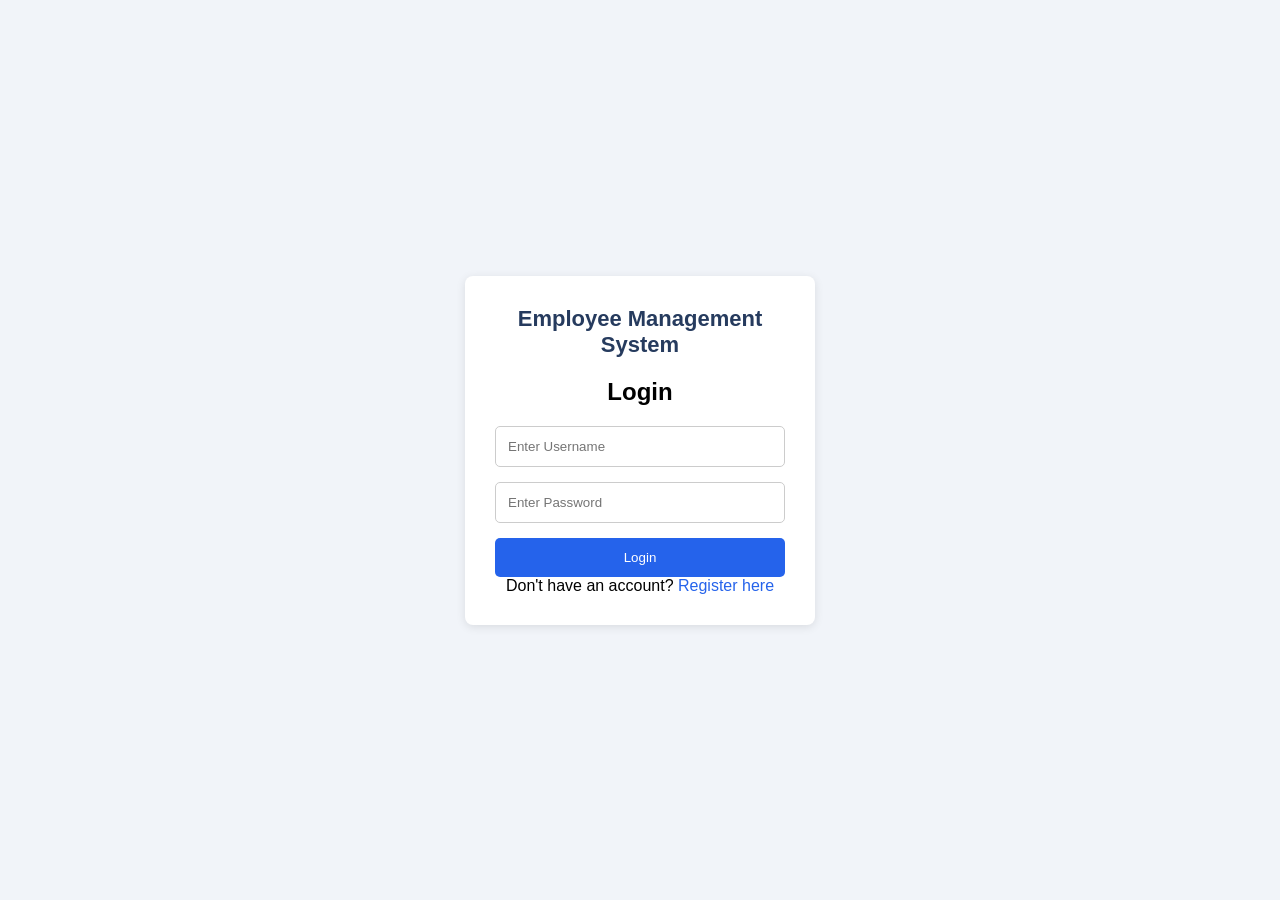
<file: src/main/resources/static/index.html>
<!DOCTYPE html>
<html lang="en">
<head>
    <meta charset="UTF-8">
    <meta name="viewport" content="width=device-width, initial-scale=1.0">
    <title>Employee Management System - Login</title>

    <link rel="stylesheet" href="css/style.css">
</head>
<body>

<div class="login-container">

    <h1>Employee Management System</h1>
    <h2>Login</h2>

    <form id="loginForm">

        <input
                type="text"
                id="username"
                placeholder="Enter Username"
                required
        >

        <input
                type="password"
                id="password"
                placeholder="Enter Password"
                required
        >

        <button type="submit">Login</button>

        <p id="loginMessage"></p>

    </form>

    <p>
        Don't have an account?
        <a href="register.html">Register here</a>
    </p>

</div>

<script src="js/auth.js"></script>

</body>
</html>
</file>
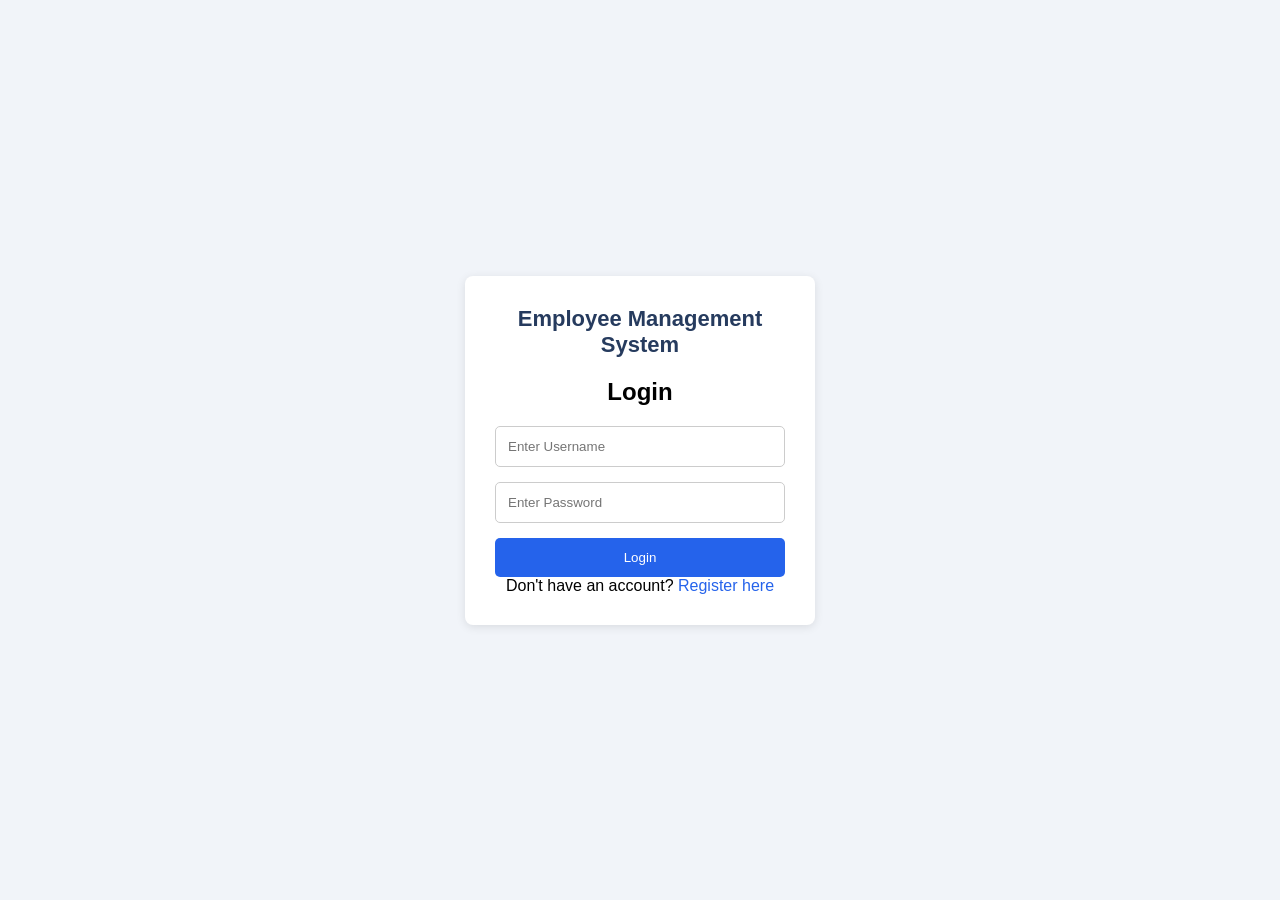
<file: src/main/resources/static/dashboard.html>
<!DOCTYPE html>
<html lang="en">
<head>
    <meta charset="UTF-8">
    <meta name="viewport" content="width=device-width, initial-scale=1.0">
    <title>Employee Management Dashboard</title>

    <link rel="stylesheet" href="css/style.css">
</head>
<body>

<header class="dashboard-header">
    <h2>Employee Management System</h2>

    <div>
        <span id="welcomeUser">Welcome!</span>
        <button id="logoutBtn">Logout</button>
    </div>
</header>

<main class="dashboard-container">

    <h2>Dashboard</h2>
    <p>Welcome to the Employee Management System.</p>

    <div class="dashboard-cards">

        <div class="dashboard-card">
            <h3>Employee Management</h3>
            <p>View and manage employee records.</p>
            <a href="employees.html">View Employees</a>
        </div>

        <div class="dashboard-card">
            <h3>Add Employee</h3>
            <p>Add a new employee to the system.</p>
            <a href="employee-form.html">Add Employee</a>
        </div>

    </div>

</main>

<script src="js/common.js"></script>

</body>
</html>
</file>
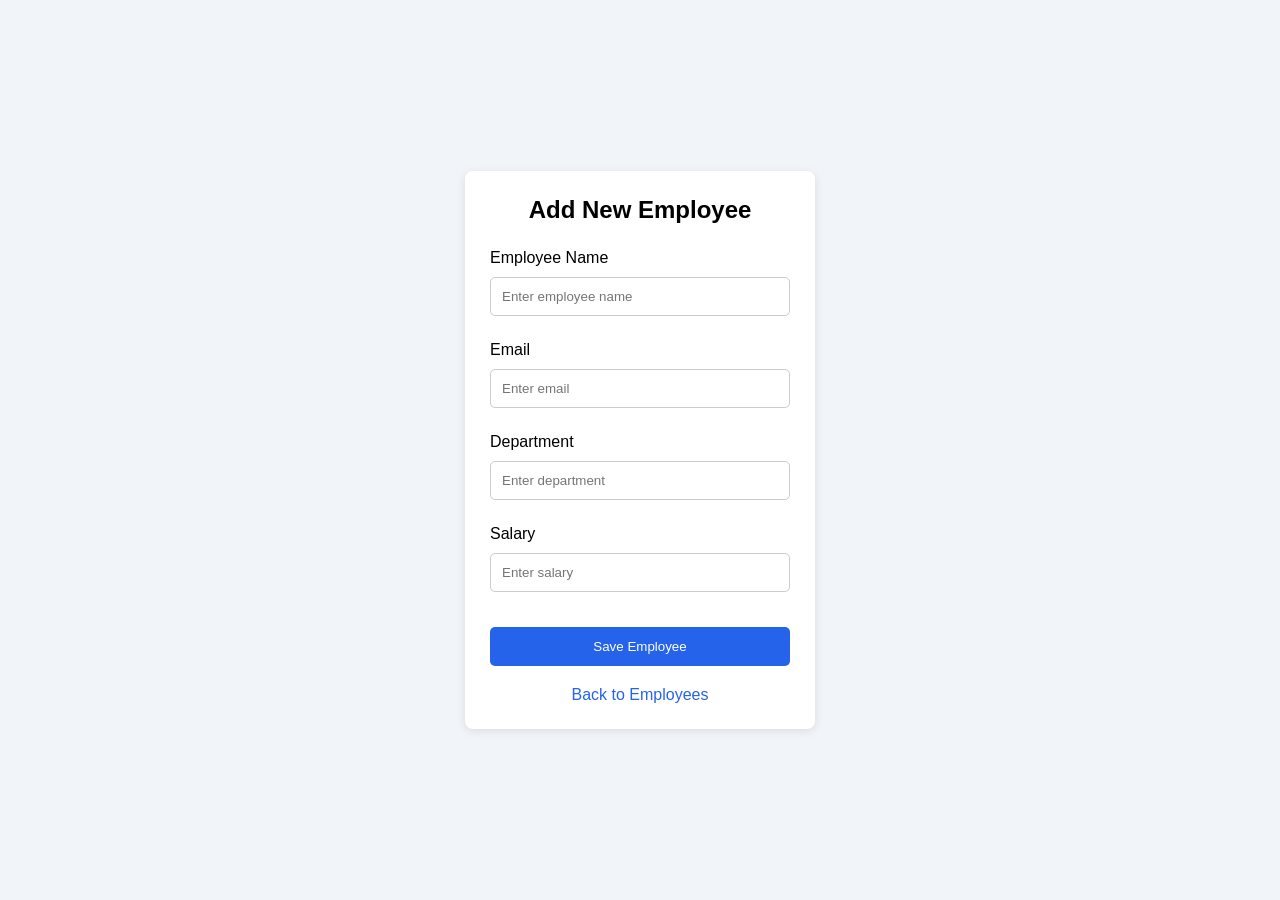
<file: src/main/resources/static/employee-form.html>
<!DOCTYPE html>
<html lang="en">
<head>
    <meta charset="UTF-8">
    <meta name="viewport" content="width=device-width, initial-scale=1.0">
    <title>Add Employee</title>
    <link rel="stylesheet" href="css/style.css">
</head>
<body>

<div class="form-container">

    <h2>Add New Employee</h2>

    <form id="employeeForm">

        <label for="name">Employee Name</label>
        <input type="text" id="name" placeholder="Enter employee name" required>

        <label for="email">Email</label>
        <input type="email" id="email" placeholder="Enter email" required>

        <label for="department">Department</label>
        <input type="text" id="department" placeholder="Enter department" required>

        <label for="salary">Salary</label>
        <input type="number" id="salary" placeholder="Enter salary"
               min="0.01" step="0.01" required>

        <button type="submit">Save Employee</button>

    </form>

    <p id="formMessage"></p>

    <a href="employees.html">Back to Employees</a>

</div>

<script src="js/employee-form.js"></script>

</body>
</html>
</file>
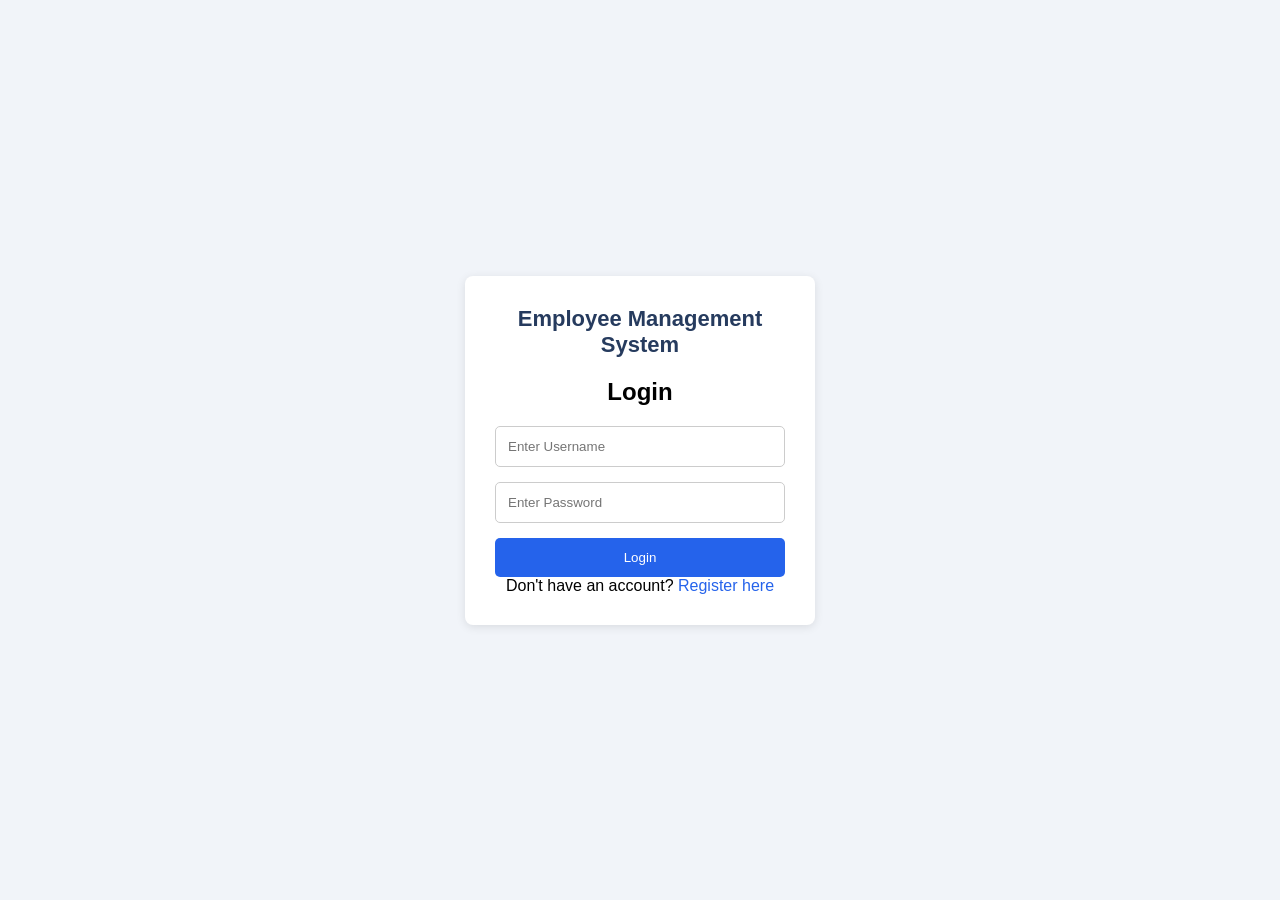
<file: src/main/resources/static/employees.html>
<!DOCTYPE html>
<html lang="en">
<head>
    <meta charset="UTF-8">
    <meta name="viewport" content="width=device-width, initial-scale=1.0">
    <title>Employee Management</title>

    <link rel="stylesheet" href="css/style.css">
</head>
<body>

<header class="dashboard-header">
    <h2>Employee Management System</h2>

    <div>
        <a href="dashboard.html">Dashboard</a>
        <button id="logoutBtn">Logout</button>
    </div>
</header>

<main class="employee-container">

    <h2>Employee Management</h2>

    <div class="employee-actions">
        <a href="employee-form.html" class="btn-primary">
            Add Employee
        </a>
    </div>

    <section class="filter-section">

        <div>
            <label for="departmentSearch">Search by Department</label>
            <input
                    type="text"
                    id="departmentSearch"
                    placeholder="Enter department"
            >
            <button id="searchDepartmentBtn">Search</button>
        </div>

        <div>
            <label for="minSalary">Minimum Salary</label>
            <input
                    type="number"
                    id="minSalary"
                    placeholder="Enter minimum salary"
                    min="0"
            >
            <button id="searchSalaryBtn">Filter</button>
        </div>

        <button id="showAllBtn">Show All</button>

    </section>

    <p id="employeeMessage"></p>

    <div class="table-container">

        <table>
            <thead>
            <tr>
                <th>ID</th>
                <th>Name</th>
                <th>Email</th>
                <th>Department</th>
                <th>Salary</th>
                <th>Created At</th>
            </tr>
            </thead>

            <tbody id="employeeTableBody">
            <tr>
                <td colspan="6">Loading employees...</td>
            </tr>
            </tbody>
        </table>

    </div>

    <div class="pagination">

        <button id="previousBtn">Previous</button>

        <span id="pageInfo">Page 1</span>

        <button id="nextBtn">Next</button>

    </div>

</main>

<script src="js/common.js"></script>
<script src="js/employees.js"></script>

</body>
</html>
</file>
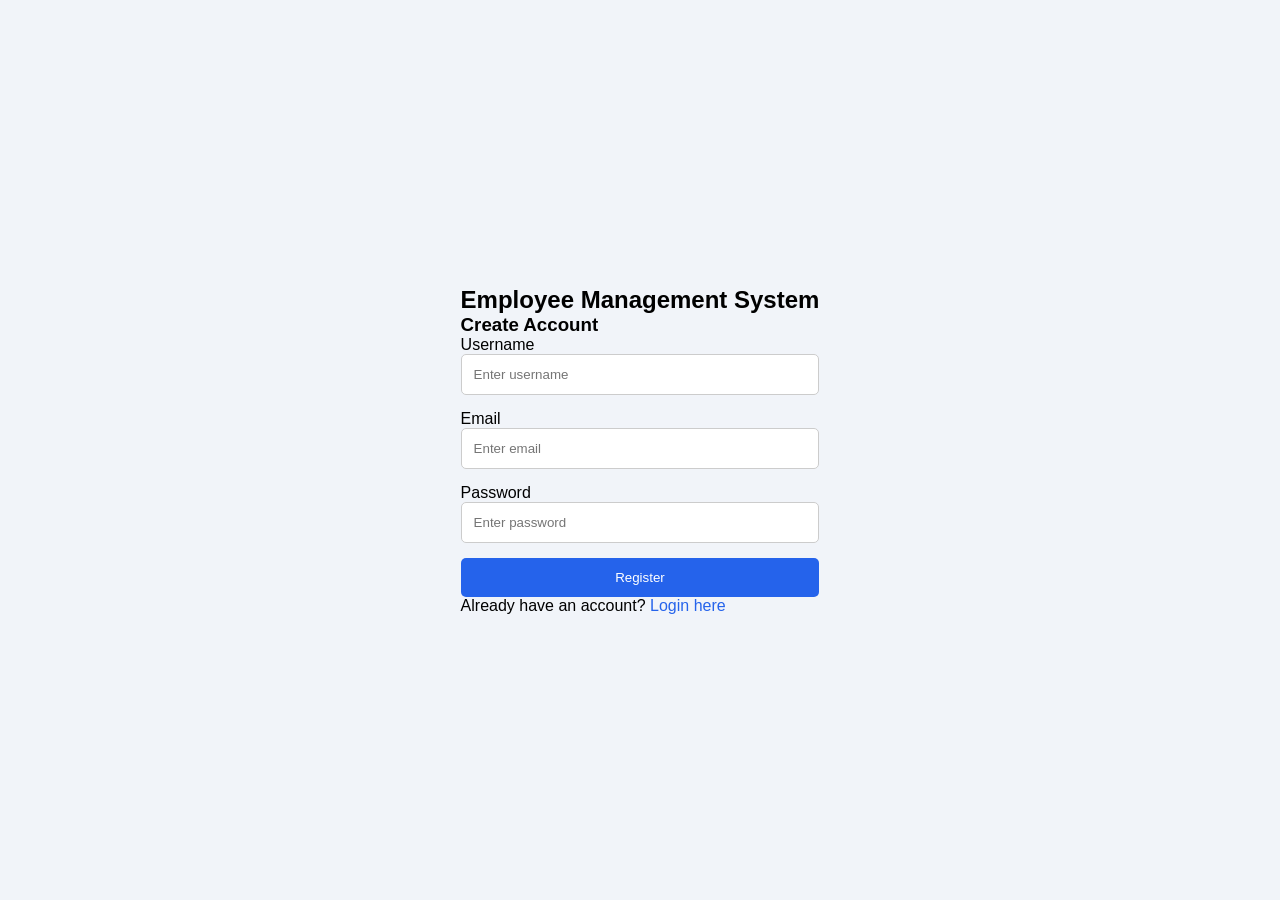
<file: src/main/resources/static/register.html>
<!DOCTYPE html>
<html lang="en">
<head>
    <meta charset="UTF-8">
    <meta name="viewport" content="width=device-width, initial-scale=1.0">
    <title>Register - Employee Management System</title>

    <link rel="stylesheet" href="css/style.css">
</head>

<body>

<div class="auth-container">

    <div class="auth-card">

        <h2>Employee Management System</h2>

        <h3>Create Account</h3>

        <form id="registerForm">

            <div class="form-group">
                <label for="username">Username</label>
                <input
                        type="text"
                        id="username"
                        name="username"
                        placeholder="Enter username"
                        required
                >
            </div>

            <div class="form-group">
                <label for="email">Email</label>
                <input
                        type="email"
                        id="email"
                        name="email"
                        placeholder="Enter email"
                        required
                >
            </div>

            <div class="form-group">
                <label for="password">Password</label>
                <input
                        type="password"
                        id="password"
                        name="password"
                        placeholder="Enter password"
                        required
                >
            </div>

            <button type="submit" class="btn-primary">
                Register
            </button>

            <p id="message"></p>

        </form>

        <p class="auth-link">
            Already have an account?
            <a href="index.html">Login here</a>
        </p>

    </div>

</div>

<script src="js/auth.js"></script>

</body>
</html>
</file>
<file: src/main/resources/static/css/style.css>
* {
    margin: 0;
    padding: 0;
    box-sizing: border-box;
}

body {
    font-family: Arial, sans-serif;
    background-color: #f1f4f9;
    display: flex;
    justify-content: center;
    align-items: center;
    min-height: 100vh;
}

.login-container {
    background-color: white;
    width: 350px;
    padding: 30px;
    border-radius: 8px;
    text-align: center;
    box-shadow: 0 2px 10px rgba(0,0,0,0.1);
}

.login-container h1 {
    font-size: 22px;
    margin-bottom: 20px;
    color: #263b5e;
}

.login-container h2 {
    margin-bottom: 20px;
}

input {
    width: 100%;
    padding: 12px;
    margin-bottom: 15px;
    border: 1px solid #ccc;
    border-radius: 5px;
}

button {
    width: 100%;
    padding: 12px;
    background-color: #2563eb;
    color: white;
    border: none;
    border-radius: 5px;
    cursor: pointer;
}

button:hover {
    background-color: #1d4ed8;
}

a {
    color: #2563eb;
    text-decoration: none;
}


/* Dashboard */

.dashboard-header {
    background-color: #2563eb;
    color: white;
    padding: 18px 35px;
    display: flex;
    justify-content: space-between;
    align-items: center;
}

.dashboard-header h2 {
    margin: 0;
}

.dashboard-header button {
    padding: 9px 18px;
    border: none;
    border-radius: 5px;
    background-color: white;
    color: #2563eb;
    cursor: pointer;
}

.dashboard-container {
    padding: 35px;
}

.dashboard-cards {
    display: flex;
    gap: 25px;
    flex-wrap: wrap;
    margin-top: 25px;
}

.dashboard-card {
    background-color: white;
    padding: 25px;
    width: 260px;
    border-radius: 8px;
    box-shadow: 0 2px 10px rgba(0, 0, 0, 0.1);
}

.dashboard-card a {
    display: inline-block;
    margin-top: 12px;
    padding: 9px 15px;
    background-color: #2563eb;
    color: white;
    text-decoration: none;
    border-radius: 5px;
}

/* Employee Management Page */

.employee-container {
    padding: 30px;
}

.employee-actions {
    margin: 20px 0;
}

.filter-section {
    display: flex;
    flex-wrap: wrap;
    gap: 20px;
    align-items: end;
    margin-bottom: 25px;
}

.filter-section div {
    display: flex;
    flex-direction: column;
    gap: 8px;
}

.filter-section input {
    padding: 10px;
    border: 1px solid #ccc;
    border-radius: 5px;
}

.filter-section button,
.pagination button {
    padding: 10px 15px;
    border: none;
    border-radius: 5px;
    background-color: #2563eb;
    color: white;
    cursor: pointer;
}

.filter-section button:disabled,
.pagination button:disabled {
    background-color: #aaa;
    cursor: not-allowed;
}

.table-container {
    width: 100%;
    overflow-x: auto;
    background: white;
    border-radius: 8px;
}

table {
    width: 100%;
    border-collapse: collapse;
}

th, td {
    padding: 13px;
    text-align: left;
    border-bottom: 1px solid #ddd;
}

th {
    background-color: #2563eb;
    color: white;
}

.pagination {
    display: flex;
    justify-content: center;
    align-items: center;
    gap: 20px;
    margin-top: 25px;
}

#employeeMessage {
    margin: 15px 0;
}


/* Employee Form */

.form-container {
    width: 350px;
    margin: 60px auto;
    padding: 25px;
    background: white;
    border-radius: 8px;
    box-shadow: 0 2px 10px rgba(0, 0, 0, 0.1);
}

.form-container h2 {
    text-align: center;
    margin-bottom: 25px;
}

.form-container form {
    display: flex;
    flex-direction: column;
    gap: 10px;
}

.form-container input {
    padding: 11px;
    border: 1px solid #ccc;
    border-radius: 5px;
}

.form-container button {
    padding: 12px;
    margin-top: 10px;
    background: #2563eb;
    color: white;
    border: none;
    border-radius: 5px;
    cursor: pointer;
}

.form-container a {
    display: block;
    margin-top: 20px;
    text-align: center;
}
</file>
